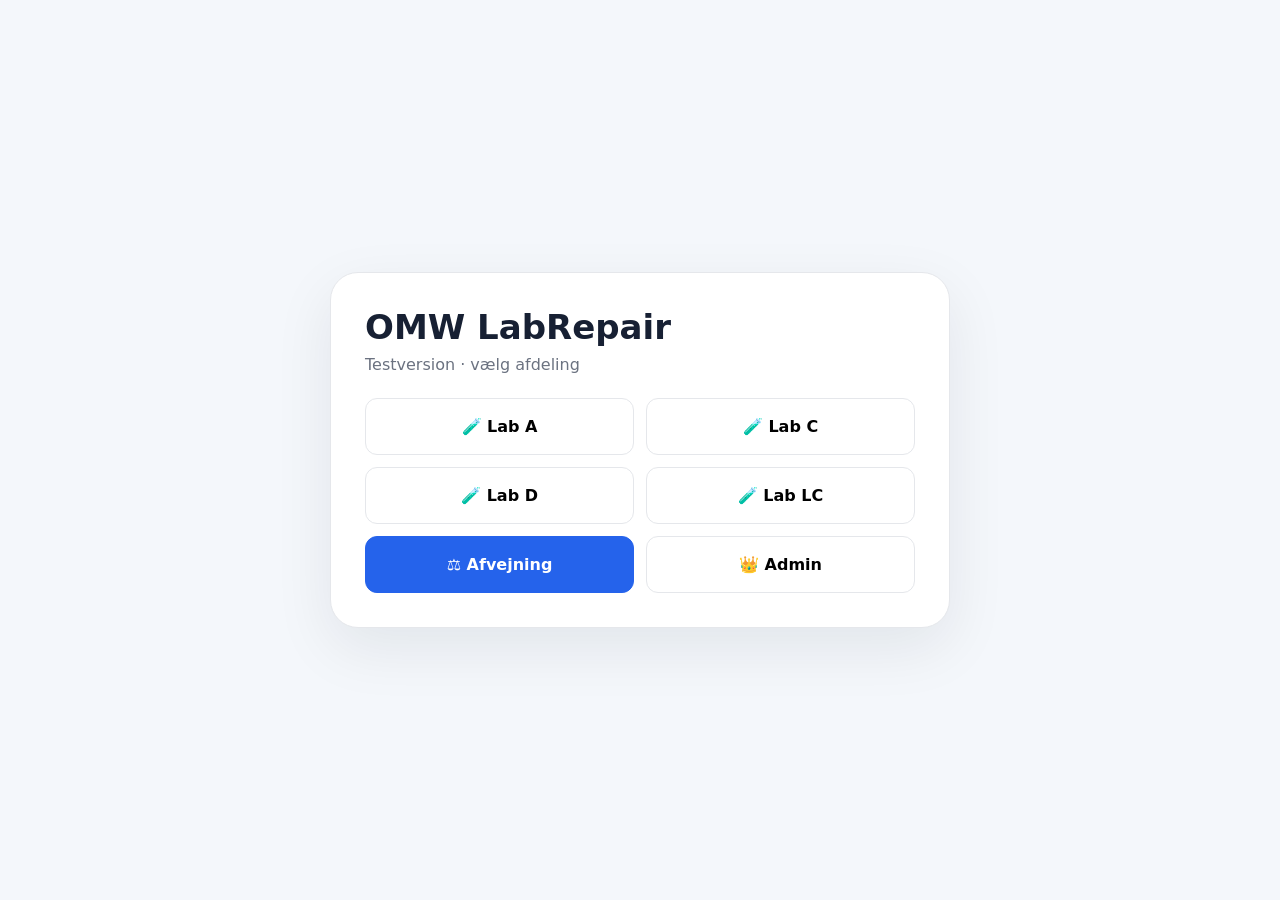
<file: OMW_LabRepair_DK_ONLY (1).html>
<!DOCTYPE html>
<html lang="da">
<head>
<meta charset="UTF-8">
<meta name="viewport" content="width=device-width, initial-scale=1.0">
<title>OMW LabRepair TEST</title>
<style>
:root{
  --bg:#f4f7fb;--card:#fff;--ink:#172033;--muted:#6b7280;--blue:#2563eb;--red:#dc2626;--green:#16a34a;--line:#e5e7eb;
}
*{box-sizing:border-box}
body{margin:0;font-family:system-ui,-apple-system,Segoe UI,sans-serif;background:var(--bg);color:var(--ink)}
button,input,select,textarea{font:inherit}
button{border:0;border-radius:12px;padding:10px 16px;cursor:pointer;background:#fff;border:1px solid var(--line)}
button.primary{background:var(--blue);color:white;border-color:var(--blue)}
button.green{background:var(--green);color:white;border-color:var(--green)}
button.red{background:var(--red);color:white;border-color:var(--red)}
button:hover{filter:brightness(.97)}
.wrap{max-width:1250px;margin:0 auto;padding:22px}
.login{min-height:100vh;display:flex;align-items:center;justify-content:center;padding:20px}
.login-card{background:white;border:1px solid var(--line);border-radius:28px;padding:34px;max-width:620px;width:100%;box-shadow:0 20px 60px rgba(15,23,42,.08)}
.logo{font-size:34px;font-weight:800;margin-bottom:8px}
.muted{color:var(--muted)}
.lab-grid{display:grid;grid-template-columns:repeat(2,minmax(0,1fr));gap:12px;margin-top:24px}
.lab-grid button{padding:18px;font-weight:700}
.top{background:#0f172a;color:white;position:sticky;top:0;z-index:10}
.top-inner{max-width:1250px;margin:0 auto;display:flex;align-items:center;justify-content:space-between;padding:14px 22px}
.brand{font-weight:800;font-size:19px}
.role{opacity:.7;font-size:13px;margin-left:10px}
.nav{display:flex;gap:8px;flex-wrap:wrap;margin:18px 0}
.nav button.active{background:#0f172a;color:white}
.cards{display:grid;grid-template-columns:repeat(4,minmax(0,1fr));gap:14px;margin-bottom:18px}
.card{background:var(--card);border:1px solid var(--line);border-radius:22px;padding:18px;box-shadow:0 8px 26px rgba(15,23,42,.04)}
.big{font-size:34px;font-weight:850}
.form-table,.data-table{width:100%;border-collapse:separate;border-spacing:0;background:white;border:1px solid var(--line);border-radius:20px;overflow:hidden}
th{background:#f8fafc;color:#64748b;text-transform:uppercase;letter-spacing:.05em;font-size:11px;text-align:left;padding:10px;border-bottom:1px solid var(--line);white-space:nowrap}
td{padding:8px;border-bottom:1px solid #f1f5f9;vertical-align:top}
tr:last-child td{border-bottom:0}
input,select,textarea{width:100%;border:1px solid #d1d5db;border-radius:10px;padding:9px;background:white}
textarea{min-height:38px;resize:vertical}
.actions{display:flex;gap:10px;align-items:center;justify-content:flex-end;margin-top:14px;flex-wrap:wrap}
.badge{display:inline-flex;align-items:center;gap:6px;border-radius:999px;padding:4px 10px;font-size:12px;font-weight:700;background:#eff6ff;color:#1d4ed8}
.badge.red{background:#fee2e2;color:#991b1b}
.hidden{display:none!important}
.toolbar{display:flex;gap:10px;align-items:center;justify-content:space-between;margin-bottom:14px;flex-wrap:wrap}
.search{max-width:360px}
.toast{position:fixed;right:18px;bottom:18px;background:#0f172a;color:white;padding:12px 16px;border-radius:14px;box-shadow:0 12px 40px rgba(0,0,0,.2);z-index:20}
@media(max-width:850px){.cards{grid-template-columns:repeat(2,1fr)}.lab-grid{grid-template-columns:1fr}.wrap{padding:14px}.top-inner{padding:12px 14px}.form-table{min-width:1050px}.table-scroll{overflow:auto}}
@media print{
  body *{visibility:hidden!important}
  #printArea,#printArea *{visibility:visible!important}
  #printArea{position:absolute;left:0;top:0;width:100%;padding:0!important}
  @page{size:A4 landscape;margin:8mm}
  .print-title{font-size:16px;font-weight:800;margin-bottom:6px}
  .print-meta{font-size:11px;margin-bottom:8px;color:#333}
  table.print-table{width:100%;border-collapse:collapse;font-size:10px;table-layout:fixed}
  table.print-table th,table.print-table td{border:1px solid #999;padding:4px;word-break:break-word;vertical-align:top}
  table.print-table th{background:#eee;color:#000;text-transform:none;letter-spacing:0;font-size:10px}
  .no-print{display:none!important}
}
</style>
</head>
<body>
<div id="app"></div>
<div id="printArea" class="hidden"></div>
<script>
const LABS=["Lab A","Lab C","Lab D","Lab LC"];
const ANALYSES=["Total Kulbrinter","BTEX","Alifater","Hydro","Florosil","TK + BTEX","TK + BTEX + Florosil","TK + Florosil","Hydro + Alifater","Hydro + Florosil","PAH","PAH 17","PCB i jord","PFAS i jord","ICP","HG","Slam","ICP + HG","ICP + HG + SLAM","Glødetab","Chrom","Cyanid","Phenoler","Polære","Reaktionstal","TOC"];
const REASONS=["High resultat","Low resultat","Høj Terbium","Afvigelse QC","Mistanke om pipettering","Mistanke om homogenisering","Instrument check","Matrix/interferens","Efterbestilling","Ukendt"];
const KEY="omw_labrepair_working_v1";
const today=()=>new Date().toISOString().slice(0,10);
const now=()=>new Date().toLocaleString("da-DK",{hour12:false});
const uid=()=>Date.now().toString(36)+Math.random().toString(36).slice(2,8);
let state=load();

function load(){
  try{
    const saved=JSON.parse(localStorage.getItem(KEY)||"null");
    if(saved) return saved;
  }catch(e){}
  return {
    role:null, lab:null, tab:"send",
    repairs:[
      {id:uid(),lab:"Lab A",sample:"12345",box:"A-12",analysis:"Total Kulbrinter",bestems:"2+3",reason:"High resultat",comment:"Demo: haster",firstDate:today(),urgent:true,status:"new",createdAt:now(),printedAt:""},
      {id:uid(),lab:"Lab C",sample:"67890",box:"C-04",analysis:"BTEX",bestems:"4",reason:"Høj Terbium",comment:"Demo kommentar",firstDate:today(),urgent:false,status:"new",createdAt:now(),printedAt:""}
    ],
    archive:[]
  };
}
function save(){localStorage.setItem(KEY,JSON.stringify(state));}
function setRole(role,lab){state.role=role;state.lab=lab||role;state.tab=role==="Afvejning"?"afv":"send";save();render();}
function logout(){state.role=null;state.lab=null;save();render();}
function toast(msg){let t=document.createElement("div");t.className="toast";t.textContent=msg;document.body.appendChild(t);setTimeout(()=>t.remove(),2500);}
function parseBestems(v){return String(v||"").split("+").map(x=>x.trim()).filter(Boolean);}
function escapeHtml(s){return String(s||"").replace(/[&<>"']/g,m=>({"&":"&amp;","<":"&lt;",">":"&gt;",'"':"&quot;","'":"&#39;"}[m]));}

function loginView(){
  return `<div class="login"><div class="login-card">
    <div class="logo">OMW LabRepair</div>
    <div class="muted">Testversion · vælg afdeling</div>
    <div class="lab-grid">
      ${LABS.map(l=>`<button onclick="setRole('Lab','${l}')">🧪 ${l}</button>`).join("")}
      <button onclick="setRole('Afvejning','Afvejning')" class="primary">⚖️ Afvejning</button>
      <button onclick="setRole('Admin','Admin')">👑 Admin</button>
    </div>
  </div></div>`;
}
function shell(body){
  return `<div class="top"><div class="top-inner">
    <div><span class="brand">OMW LabRepair</span><span class="role">${state.lab}</span></div>
    <button onclick="logout()">Skift afdeling</button>
  </div></div><div class="wrap">${nav()}${body}</div>`;
}
function nav(){
  const tabs = state.role==="Lab" ? [["send","Send reparationer"],["archive","Arkiv"],["dashboard","Dashboard"]]
    : [["afv","Afvejning"],["archive","Arkiv"],["dashboard","Dashboard"],["send","Test send"]];
  return `<div class="nav">${tabs.map(([k,l])=>`<button class="${state.tab===k?'active':''}" onclick="state.tab='${k}';save();render()">${l}</button>`).join("")}</div>`;
}
function datalist(id,arr){return `<datalist id="${id}">${arr.map(x=>`<option value="${escapeHtml(x)}"></option>`).join("")}</datalist>`}

function sendView(){
  let rows="";
  for(let i=0;i<20;i++){
    rows+=`<tr>
      <td>${i+1}</td>
      <td><input data-field="sample" data-row="${i}" onkeydown="navKey(event)" placeholder="Prøvenr."></td>
      <td><input data-field="box" data-row="${i}" onkeydown="navKey(event)" placeholder="Kasse"></td>
      <td><input data-field="analysis" data-row="${i}" onkeydown="navKey(event)" list="analysisList" placeholder="Skriv / vælg"></td>
      <td><input data-field="bestems" data-row="${i}" onkeydown="navKey(event)" placeholder="2+3"></td>
      <td><input data-field="reason" data-row="${i}" onkeydown="navKey(event)" list="reasonList" placeholder="Skriv / vælg"></td>
      <td><textarea data-field="comment" data-row="${i}" onkeydown="navKey(event)" placeholder="Valgfri"></textarea></td>
      <td><input type="date" data-field="firstDate" data-row="${i}" onkeydown="navKey(event)" value="${today()}"></td>
      <td style="text-align:center"><input type="checkbox" data-field="urgent" data-row="${i}" onkeydown="navKey(event)" style="width:20px;height:20px"></td>
    </tr>`;
  }
  return `<div class="card">
    <div class="toolbar"><div><h2 style="margin:0">Send reparationer</h2><div class="muted">Afsender: <b>${state.lab}</b></div></div></div>
    ${datalist("analysisList",ANALYSES)}${datalist("reasonList",REASONS)}
    <div class="table-scroll"><table class="form-table">
      <thead><tr><th>#</th><th>Prøve</th><th>Kasse</th><th>Analyse</th><th>Bestems</th><th>Årsag</th><th>Kommentar</th><th>1. vagt dato</th><th>Haster</th></tr></thead>
      <tbody>${rows}</tbody>
    </table></div>
    <div class="actions"><span class="muted">Enter går til næste felt. Analyse og årsag har forslag, men udfyldes ikke automatisk.</span><button class="primary" onclick="sendRepairs()">Send udfyldte</button></div>
  </div>`;
}
function navKey(e){
  if(e.key!=="Enter")return;
  e.preventDefault();
  const els=[...document.querySelectorAll("[data-field]")].filter(el=>el.offsetParent!==null);
  const idx=els.indexOf(e.target);
  if(idx>=0 && idx<els.length-1) els[idx+1].focus();
}
function sendRepairs(){
  const rows={};
  document.querySelectorAll("[data-row]").forEach(el=>{
    const r=el.dataset.row, f=el.dataset.field;
    rows[r]=rows[r]||{};
    rows[r][f]= el.type==="checkbox" ? el.checked : el.value.trim();
  });
  const items=[];
  Object.values(rows).forEach(r=>{
    const empty=!r.sample&&!r.box&&!r.analysis&&!r.bestems&&!r.reason&&!r.comment;
    if(empty)return;
    if(!r.sample||!r.box||!r.analysis||!r.bestems||!r.reason||!r.firstDate) return;
    items.push({id:uid(),lab:state.lab,sample:r.sample,box:r.box,analysis:r.analysis,bestems:r.bestems,reason:r.reason,comment:r.comment||"",firstDate:r.firstDate,urgent:!!r.urgent,status:"new",createdAt:now(),printedAt:""});
  });
  if(!items.length){toast("Ingen komplette rækker. Kontrollér de obligatoriske felter.");return;}
  state.repairs=[...items,...state.repairs];save();toast(items.length+" reparationer sendt");render();
}

function afvView(){
  const newItems=state.repairs.filter(x=>x.status==="new");
  return `<div class="cards">
    <div class="card"><div class="big">${newItems.length}</div><div class="muted">Nye reparationer</div></div>
    <div class="card"><div class="big">${newItems.filter(x=>x.urgent).length}</div><div class="muted">Haster</div></div>
    <div class="card"><div class="big">${state.archive.length}</div><div class="muted">Arkiv i alt</div></div>
    <div class="card"><div class="big">${new Set(newItems.map(x=>x.lab)).size}</div><div class="muted">Laboratorier med nye</div></div>
  </div>
  <div class="card">
    <div class="toolbar">
      <div><h2 style="margin:0">Afvejning</h2><div class="muted">Test: Print A4 otvara browser print dijalog. Zebra je samo forhåndsvisning.</div></div>
      <div style="display:flex;gap:8px;flex-wrap:wrap">
        <button class="primary" onclick="printA4()">Print A4-liste</button>
        <button onclick="printZebraPreview()">Print Zebra-etiketter</button>
        <button class="green" onclick="archiveNew()">Arkivér nye</button>
      </div>
    </div>
    ${tableView(newItems,false)}
  </div>`;
}
function tableView(items,archive){
  if(!items.length)return `<div class="muted" style="padding:28px;text-align:center">Ingen data</div>`;
  return `<div class="table-scroll"><table class="data-table">
    <thead><tr><th>Lab</th><th>Prøve</th><th>Kasse</th><th>Analyse</th><th>Bestems</th><th>Etiketter</th><th>Årsag</th><th>Kommentar</th><th>1. vagt</th><th>Haster</th><th>Sendt</th>${archive?'<th>Printet</th>':''}</tr></thead>
    <tbody>${items.map(r=>`<tr>
      <td><span class="badge">${escapeHtml(r.lab)}</span></td>
      <td><b>${escapeHtml(r.sample)}</b></td>
      <td>${escapeHtml(r.box)}</td>
      <td>${escapeHtml(r.analysis)}</td>
      <td>${escapeHtml(r.bestems)}</td>
      <td>${parseBestems(r.bestems).map(b=>escapeHtml(r.sample+"-"+b)).join("<br>")}</td>
      <td>${escapeHtml(r.reason)}</td>
      <td>${escapeHtml(r.comment)}</td>
      <td>${escapeHtml(r.firstDate)}</td>
      <td>${r.urgent?'<span class="badge red">Haster</span>':''}</td>
      <td>${escapeHtml(r.createdAt)}</td>
      ${archive?`<td>${escapeHtml(r.printedAt||"")}</td>`:''}
    </tr>`).join("")}</tbody></table></div>`;
}
function printA4(){
  const items=state.repairs.filter(x=>x.status==="new");
  if(!items.length){toast("Ingen nye reparationer");return;}
  const printHtml=`<!DOCTYPE html><html><head><meta charset="UTF-8"><title>A4 print</title>
  <style>
    body{font-family:Arial,sans-serif;margin:0;padding:10mm;color:#111}
    .print-title{font-size:18px;font-weight:800;margin-bottom:6px}
    .print-meta{font-size:12px;margin-bottom:10px;color:#333}
    table{width:100%;border-collapse:collapse;font-size:10px;table-layout:fixed}
    th,td{border:1px solid #999;padding:4px;word-break:break-word;vertical-align:top}
    th{background:#eee;font-size:10px;text-align:left}
    .topbar{display:flex;gap:10px;margin-bottom:12px}
    button{font-size:14px;padding:8px 14px;border-radius:8px;border:1px solid #ccc;background:#fff;cursor:pointer}
    button.primary{background:#2563eb;color:white;border-color:#2563eb}
    @page{size:A4 landscape;margin:8mm}
    @media print{.topbar{display:none!important}body{padding:0}}
  </style></head><body>
  <div class="topbar"><button class="primary" onclick="window.print()">Print A4</button><button onclick="window.close()">Luk</button></div>
  <div class="print-title">OMW LabRepair — nye reparationer</div>
  <div class="print-meta">Udskrevet: ${now()} · Antal: ${items.length}</div>
  <table><thead><tr><th style="width:7%">Lab</th><th style="width:9%">Prøve</th><th style="width:7%">Kasse</th><th style="width:14%">Analyse</th><th style="width:7%">Bestems</th><th style="width:13%">Etiketter</th><th style="width:12%">Årsag</th><th style="width:18%">Kommentar</th><th style="width:8%">1. vagt</th><th style="width:5%">Haster</th></tr></thead>
  <tbody>${items.map(r=>`<tr><td>${escapeHtml(r.lab)}</td><td>${escapeHtml(r.sample)}</td><td>${escapeHtml(r.box)}</td><td>${escapeHtml(r.analysis)}</td><td>${escapeHtml(r.bestems)}</td><td>${parseBestems(r.bestems).map(b=>escapeHtml(r.sample+"-"+b)).join("<br>")}</td><td>${escapeHtml(r.reason)}</td><td>${escapeHtml(r.comment).slice(0,120)}</td><td>${escapeHtml(r.firstDate)}</td><td>${r.urgent?"JA":""}</td></tr>`).join("")}</tbody></table>
  </body></html>`;
  const w=window.open("", "_blank");
  if(!w){
    toast("Browseren blokerer printvinduet. Tillad pop op-vinduer for denne fil/side.");
    return;
  }
  w.document.open();
  w.document.write(printHtml);
  w.document.close();
  w.focus();
}

function printZebraPreview(){
  const items=state.repairs.filter(x=>x.status==="new");
  if(!items.length){toast("Ingen nye reparationer");return;}
  const labels=[];
  items.forEach(r=>parseBestems(r.bestems).forEach(b=>labels.push({code:r.sample+"-"+b,analysis:r.analysis})));
  const pa=document.getElementById("printArea");
  pa.className="";
  pa.innerHTML=`<style>@media print{@page{size:50mm 25mm;margin:0}.zlabel{page-break-after:always;width:50mm;height:25mm;padding:3mm;font-family:Arial}.zcode{font-size:14pt;font-weight:bold}.zana{font-size:9pt;margin-top:2mm}}</style>
  ${labels.map(l=>`<div class="zlabel"><div class="zcode">${escapeHtml(l.code)}</div><div class="zana">${escapeHtml(l.analysis)}</div><div style="font-size:8pt;margin-top:1mm">Reparation</div></div>`).join("")}`;
  setTimeout(()=>window.print(),100);
}
function archiveNew(){
  const items=state.repairs.filter(x=>x.status==="new");
  if(!items.length){toast("Ingen nye reparationer");return;}
  const printedAt=now();
  state.archive=[...items.map(x=>({...x,status:"archived",printedAt})),...state.archive];
  state.repairs=state.repairs.filter(x=>x.status!=="new");
  save();toast(items.length+" flyttet til arkiv");render();
}
function archiveView(){
  const q=(document.getElementById("searchBox")?.value||"").toLowerCase();
  const items=state.archive.filter(r=>JSON.stringify(r).toLowerCase().includes(q));
  return `<div class="card"><div class="toolbar"><div><h2 style="margin:0">Arkiv</h2><div class="muted">${state.archive.length} arkiverede reparationer</div></div><input class="search" id="searchBox" placeholder="Søg efter prøve, analyse, laboratorium eller årsag..." oninput="renderArchiveOnly()"></div><div id="archiveTable">${tableView(items,true)}</div></div>`;
}
function renderArchiveOnly(){
  const q=(document.getElementById("searchBox")?.value||"").toLowerCase();
  const items=state.archive.filter(r=>JSON.stringify(r).toLowerCase().includes(q));
  document.getElementById("archiveTable").innerHTML=tableView(items,true);
}
function dashboardView(){
  const all=[...state.repairs,...state.archive];
  const month=new Date().toISOString().slice(0,7);
  const m=all.filter(x=>(x.firstDate||"").startsWith(month));
  const byLab={}; const byAnalysis={}; const byReason={};
  m.forEach(x=>{byLab[x.lab]=(byLab[x.lab]||0)+1;byAnalysis[x.analysis]=(byAnalysis[x.analysis]||0)+1;byReason[x.reason]=(byReason[x.reason]||0)+1;});
  return `<div class="cards">
    <div class="card"><div class="big">${state.repairs.length}</div><div class="muted">Nye</div></div>
    <div class="card"><div class="big">${m.length}</div><div class="muted">Denne måned</div></div>
    <div class="card"><div class="big">${m.filter(x=>x.urgent).length}</div><div class="muted">Haster måned</div></div>
    <div class="card"><div class="big">${state.archive.length}</div><div class="muted">Arkiv i alt</div></div>
  </div>
  <div class="cards" style="grid-template-columns:repeat(3,minmax(0,1fr))">
    <div class="card"><h3>Pr. laboratorium</h3>${bars(byLab)}</div>
    <div class="card"><h3>Pr. analyse</h3>${bars(byAnalysis)}</div>
    <div class="card"><h3>Pr. årsag</h3>${bars(byReason)}</div>
  </div>`;
}
function bars(obj){
  const entries=Object.entries(obj).sort((a,b)=>b[1]-a[1]).slice(0,8);
  if(!entries.length)return '<div class="muted">Ingen data</div>';
  const max=Math.max(...entries.map(e=>e[1]));
  return entries.map(([k,v])=>`<div style="margin:10px 0"><div style="display:flex;justify-content:space-between;font-size:13px"><span>${escapeHtml(k)}</span><b>${v}</b></div><div style="height:8px;background:#e5e7eb;border-radius:999px;overflow:hidden"><div style="height:100%;width:${Math.max(8,(v/max)*100)}%;background:#2563eb"></div></div></div>`).join("");
}
function render(){
  const app=document.getElementById("app");
  if(!state.role){app.innerHTML=loginView();return;}
  let body="";
  if(state.tab==="send") body=sendView();
  if(state.tab==="afv") body=afvView();
  if(state.tab==="archive") body=archiveView();
  if(state.tab==="dashboard") body=dashboardView();
  app.innerHTML=shell(body);
}
render();
</script>
</body>
</html>
</file>
